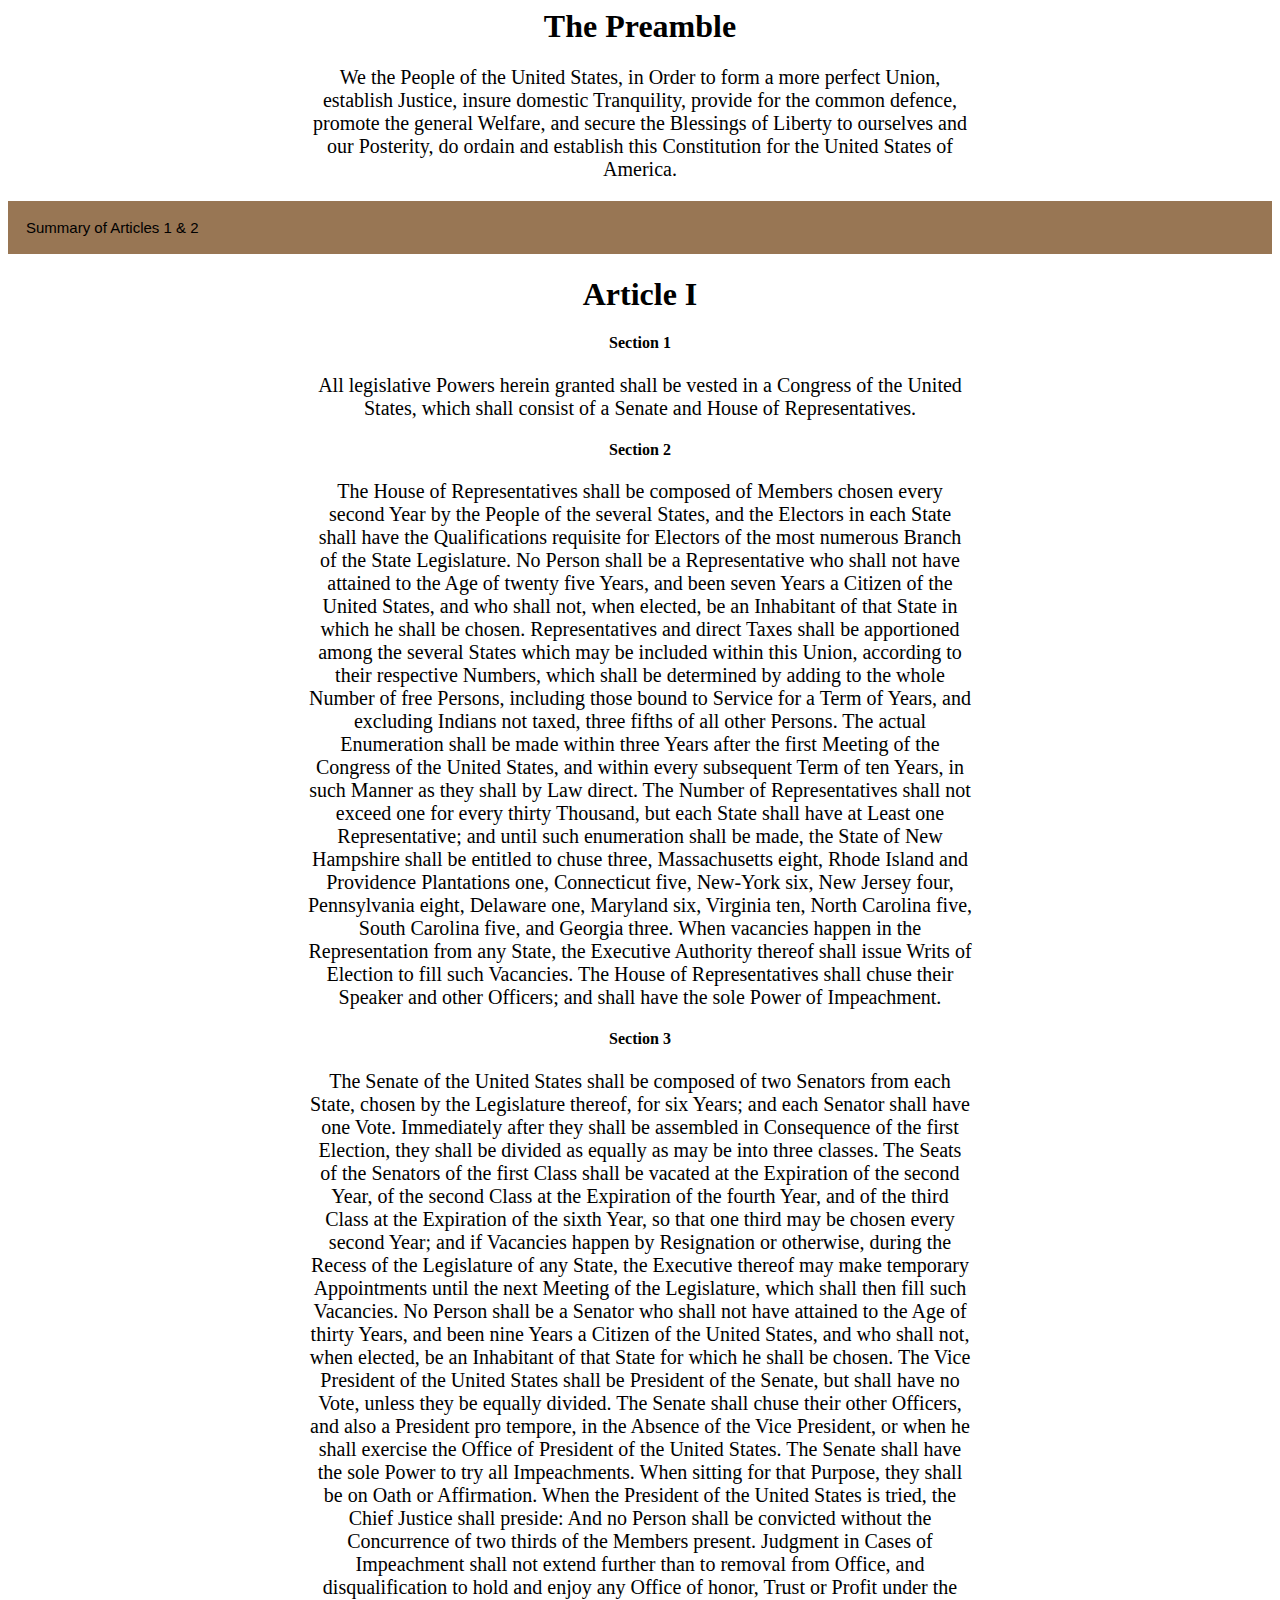
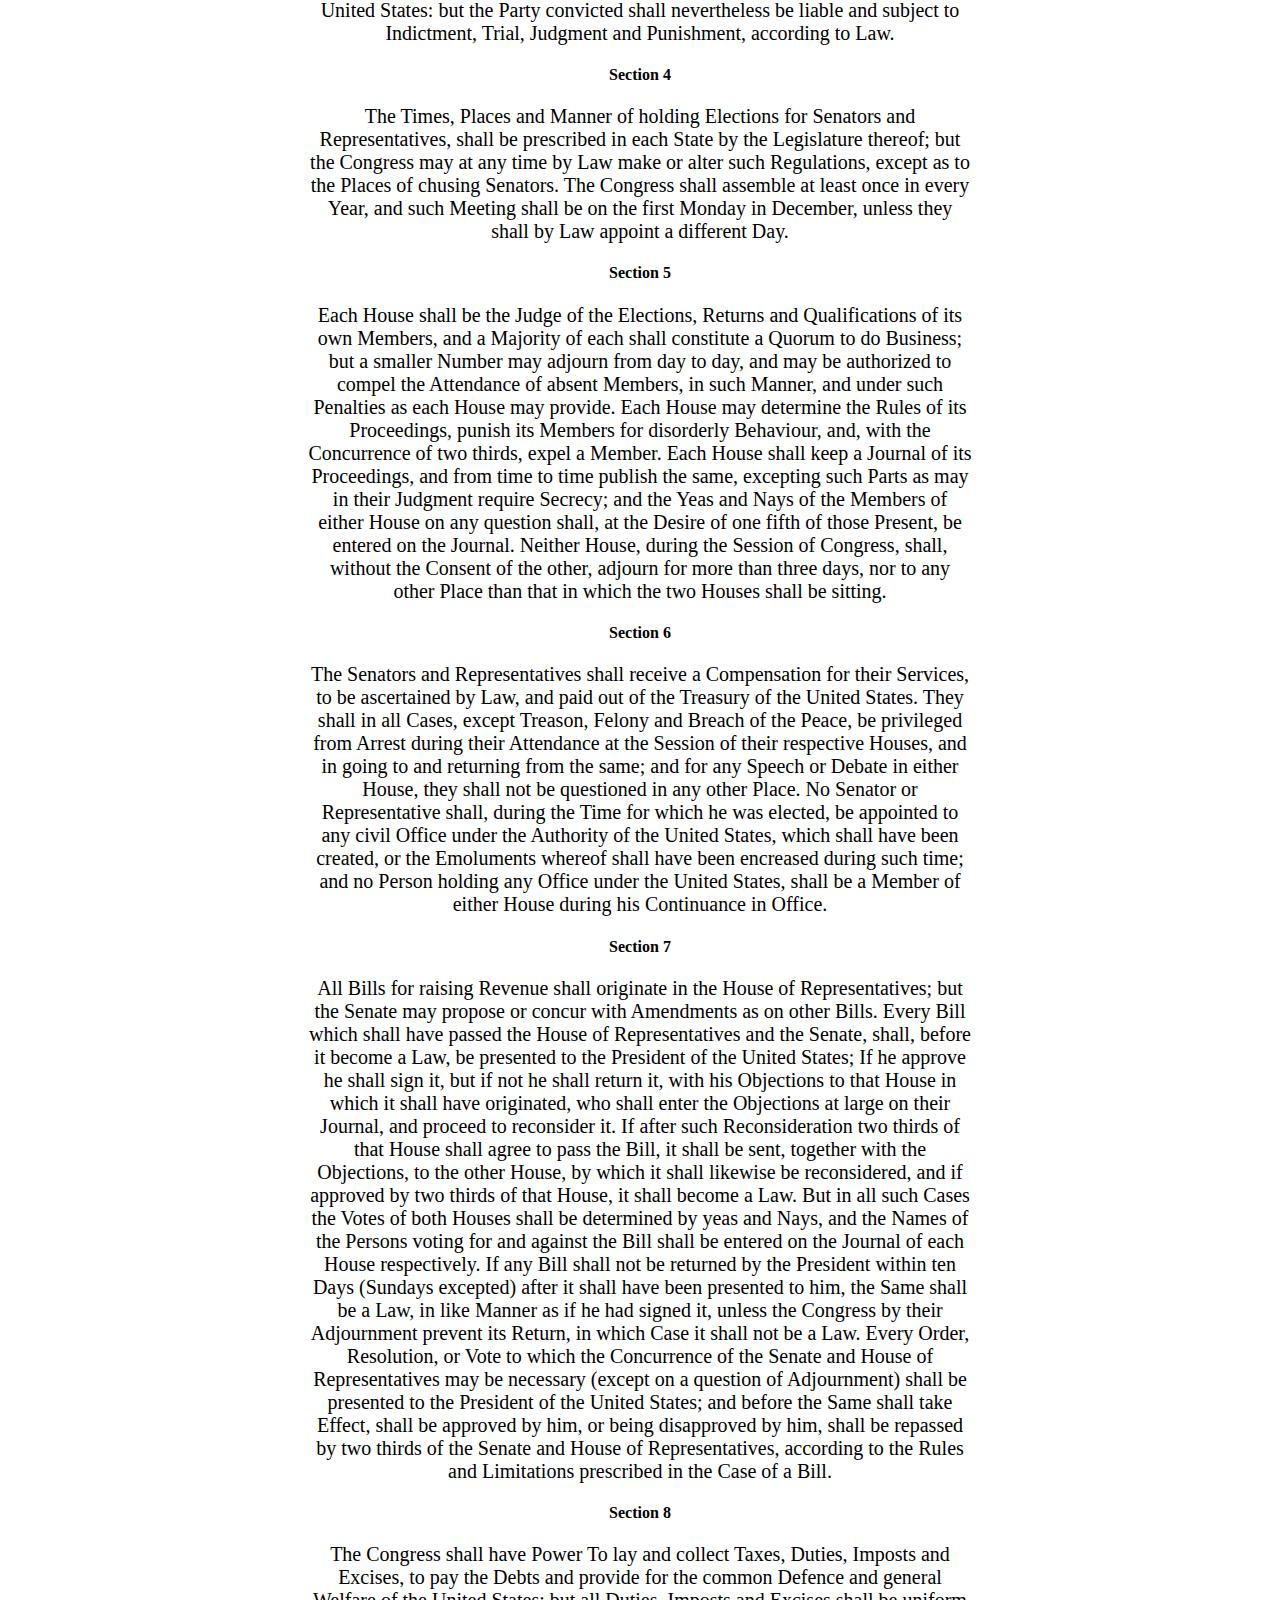
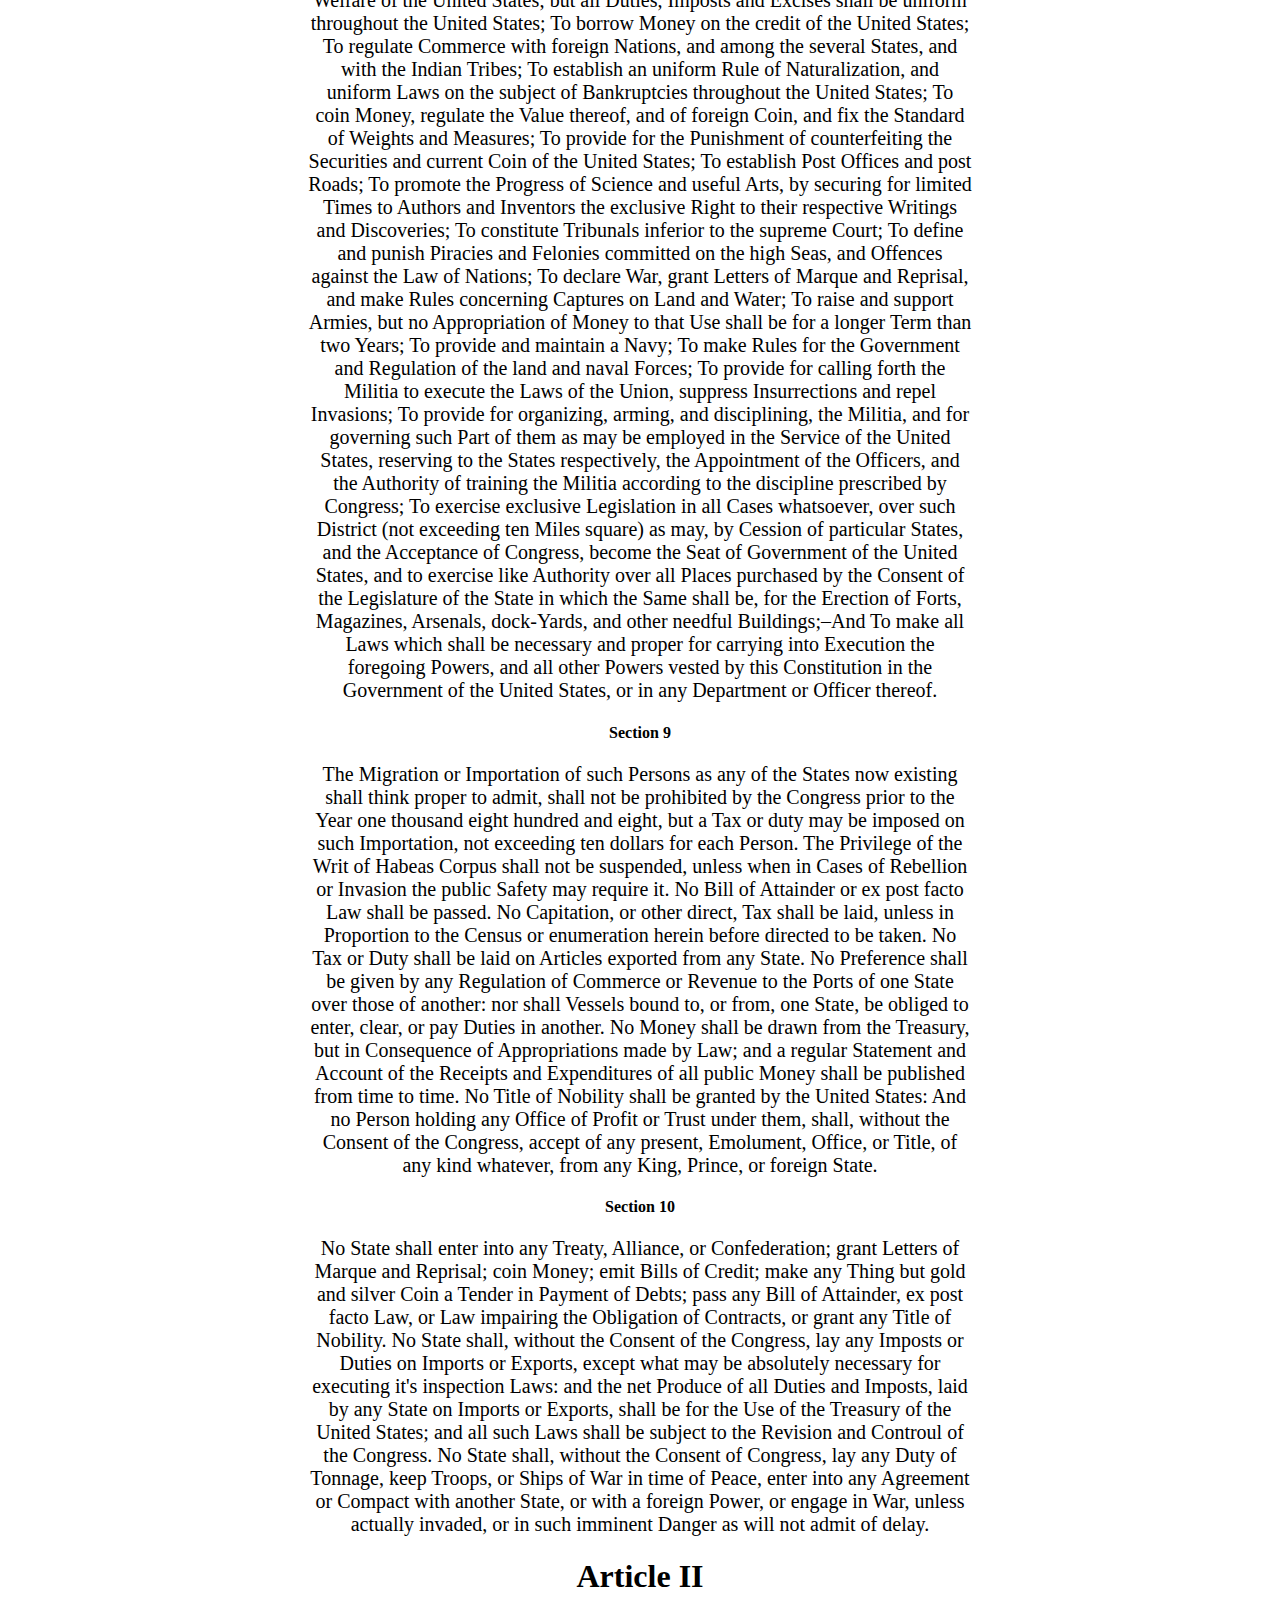
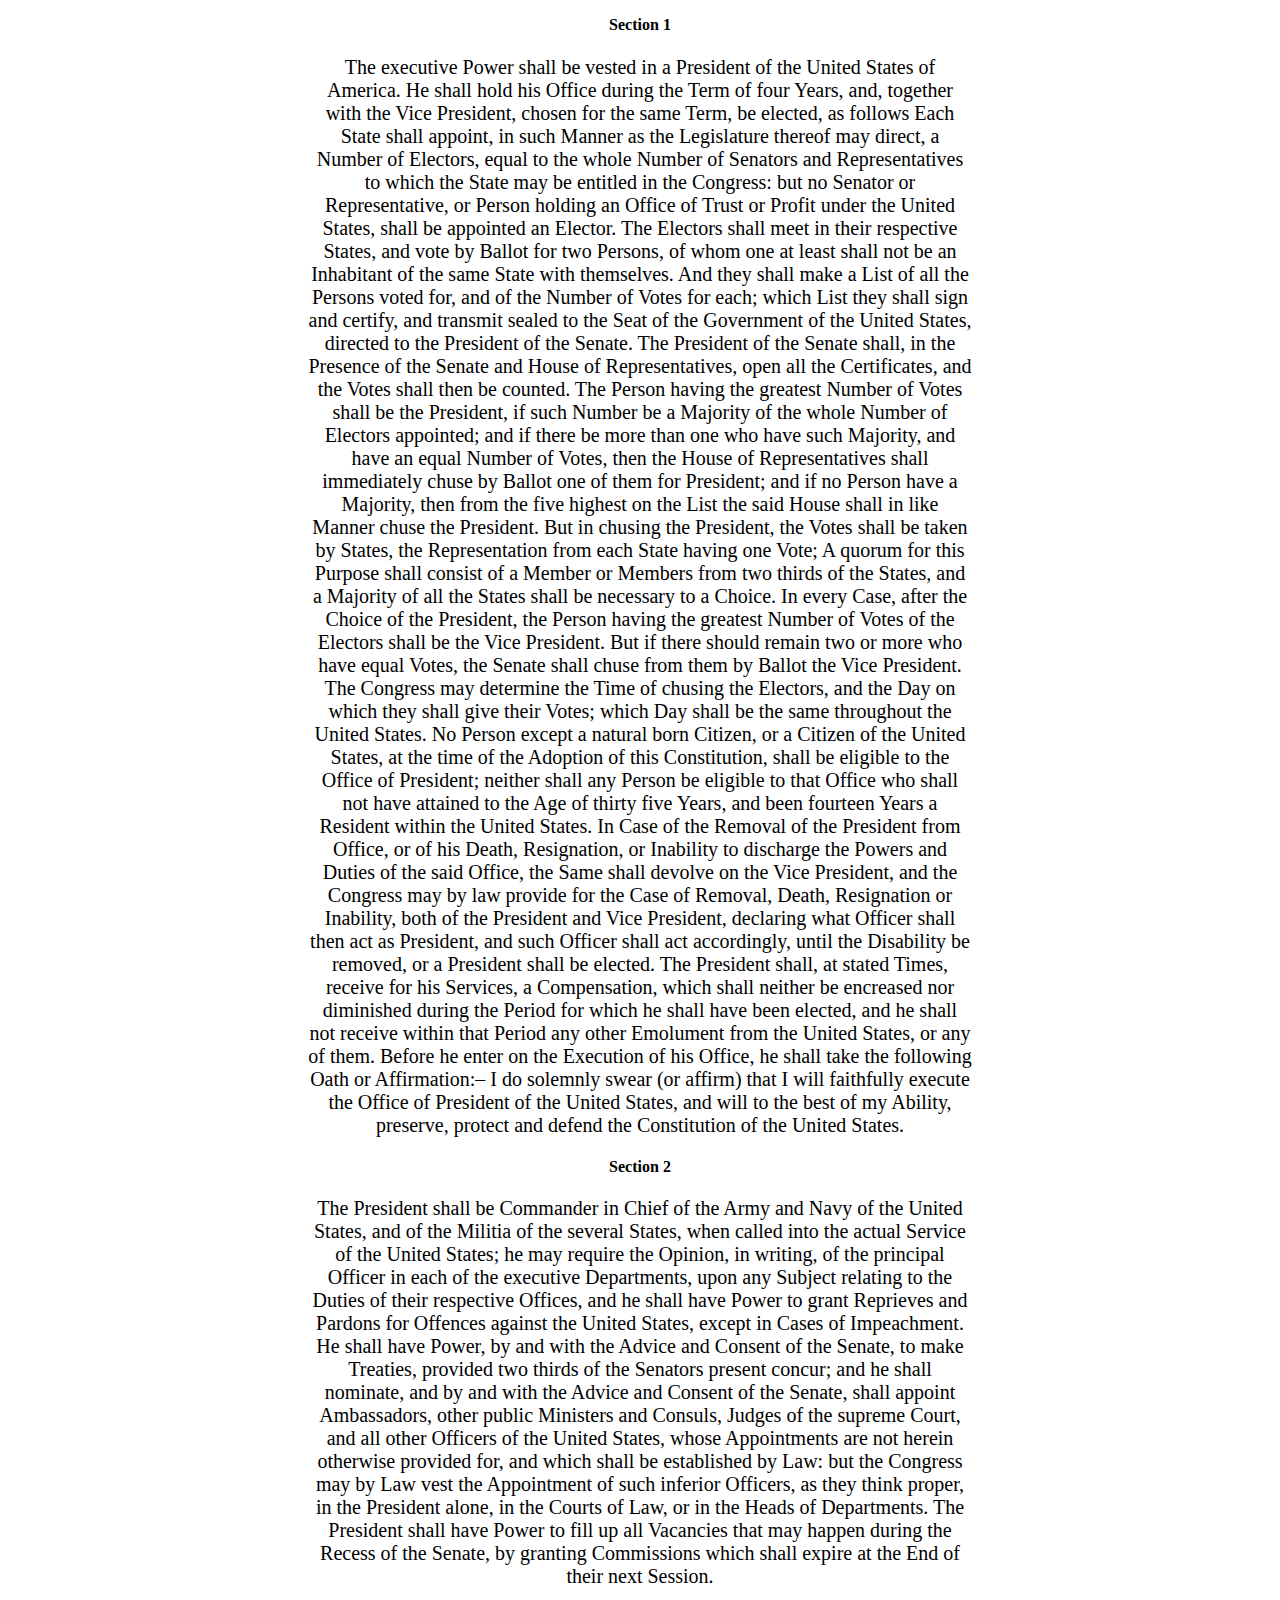
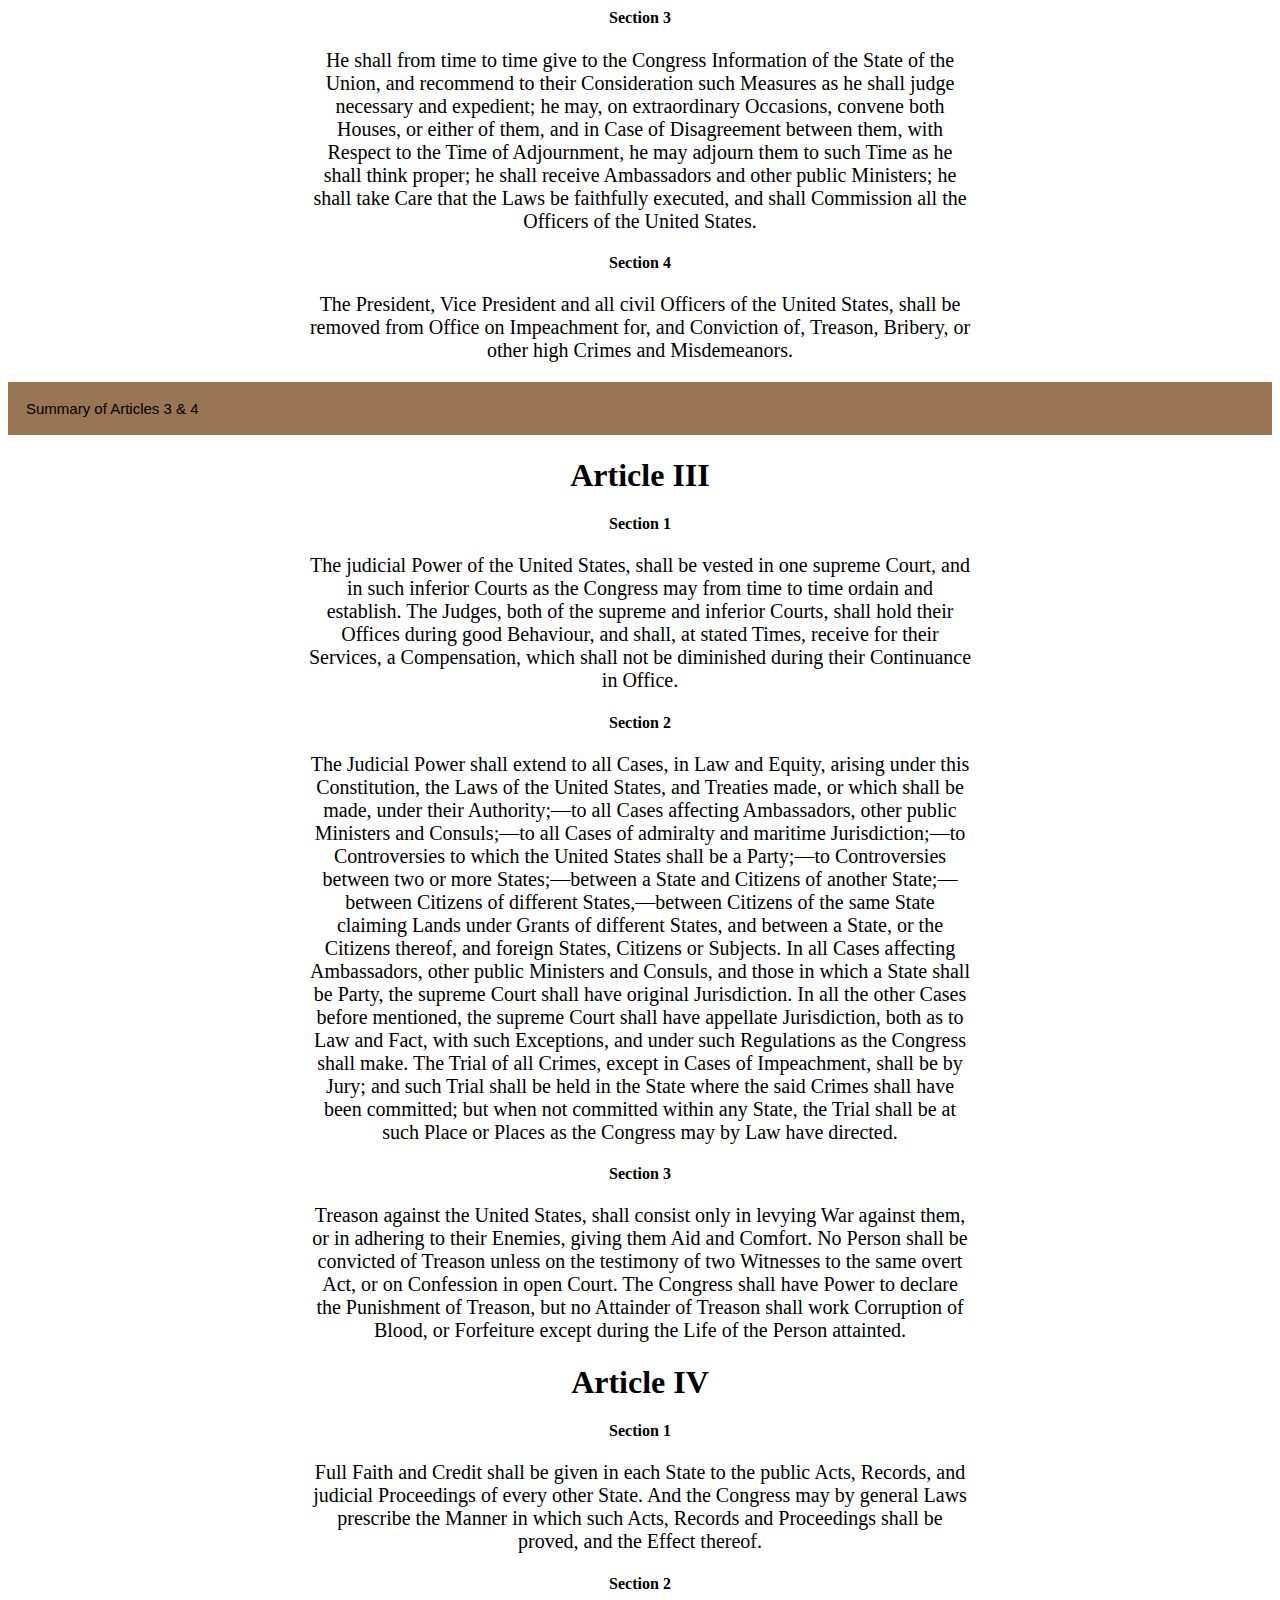
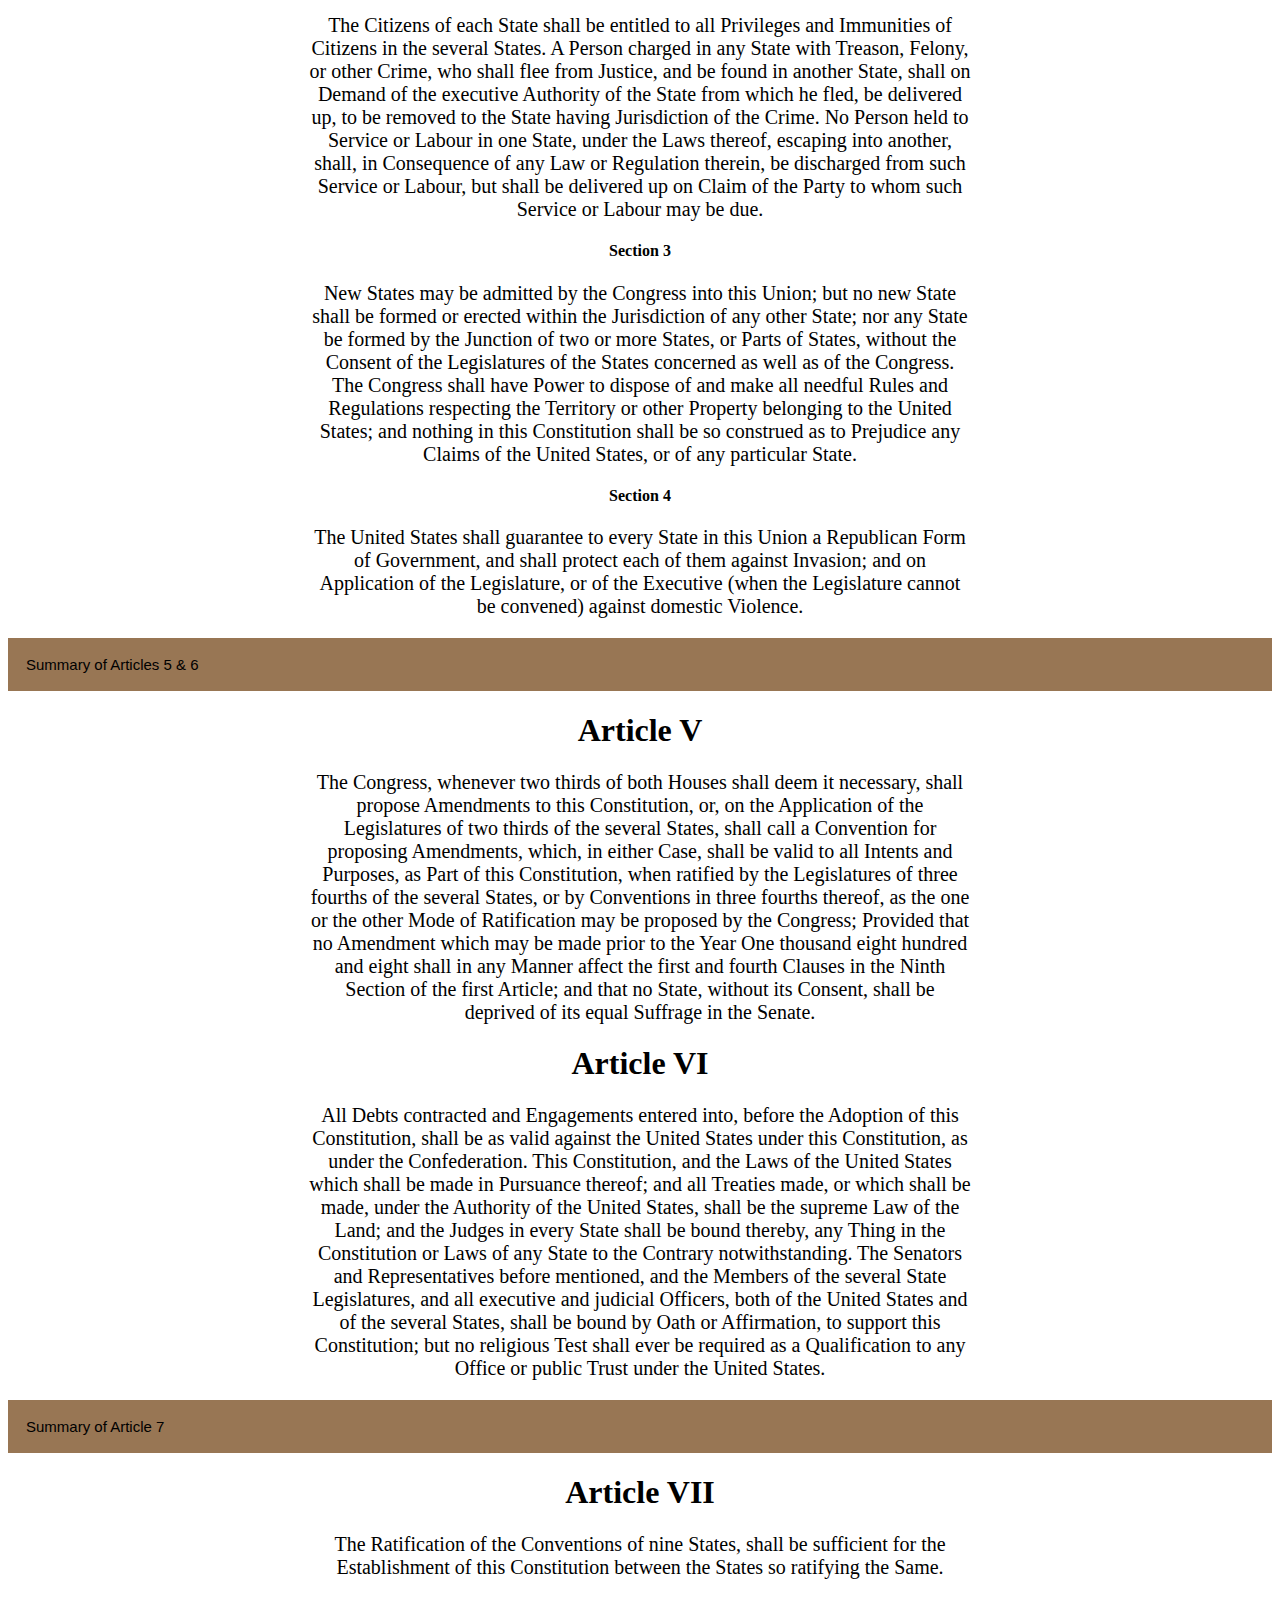
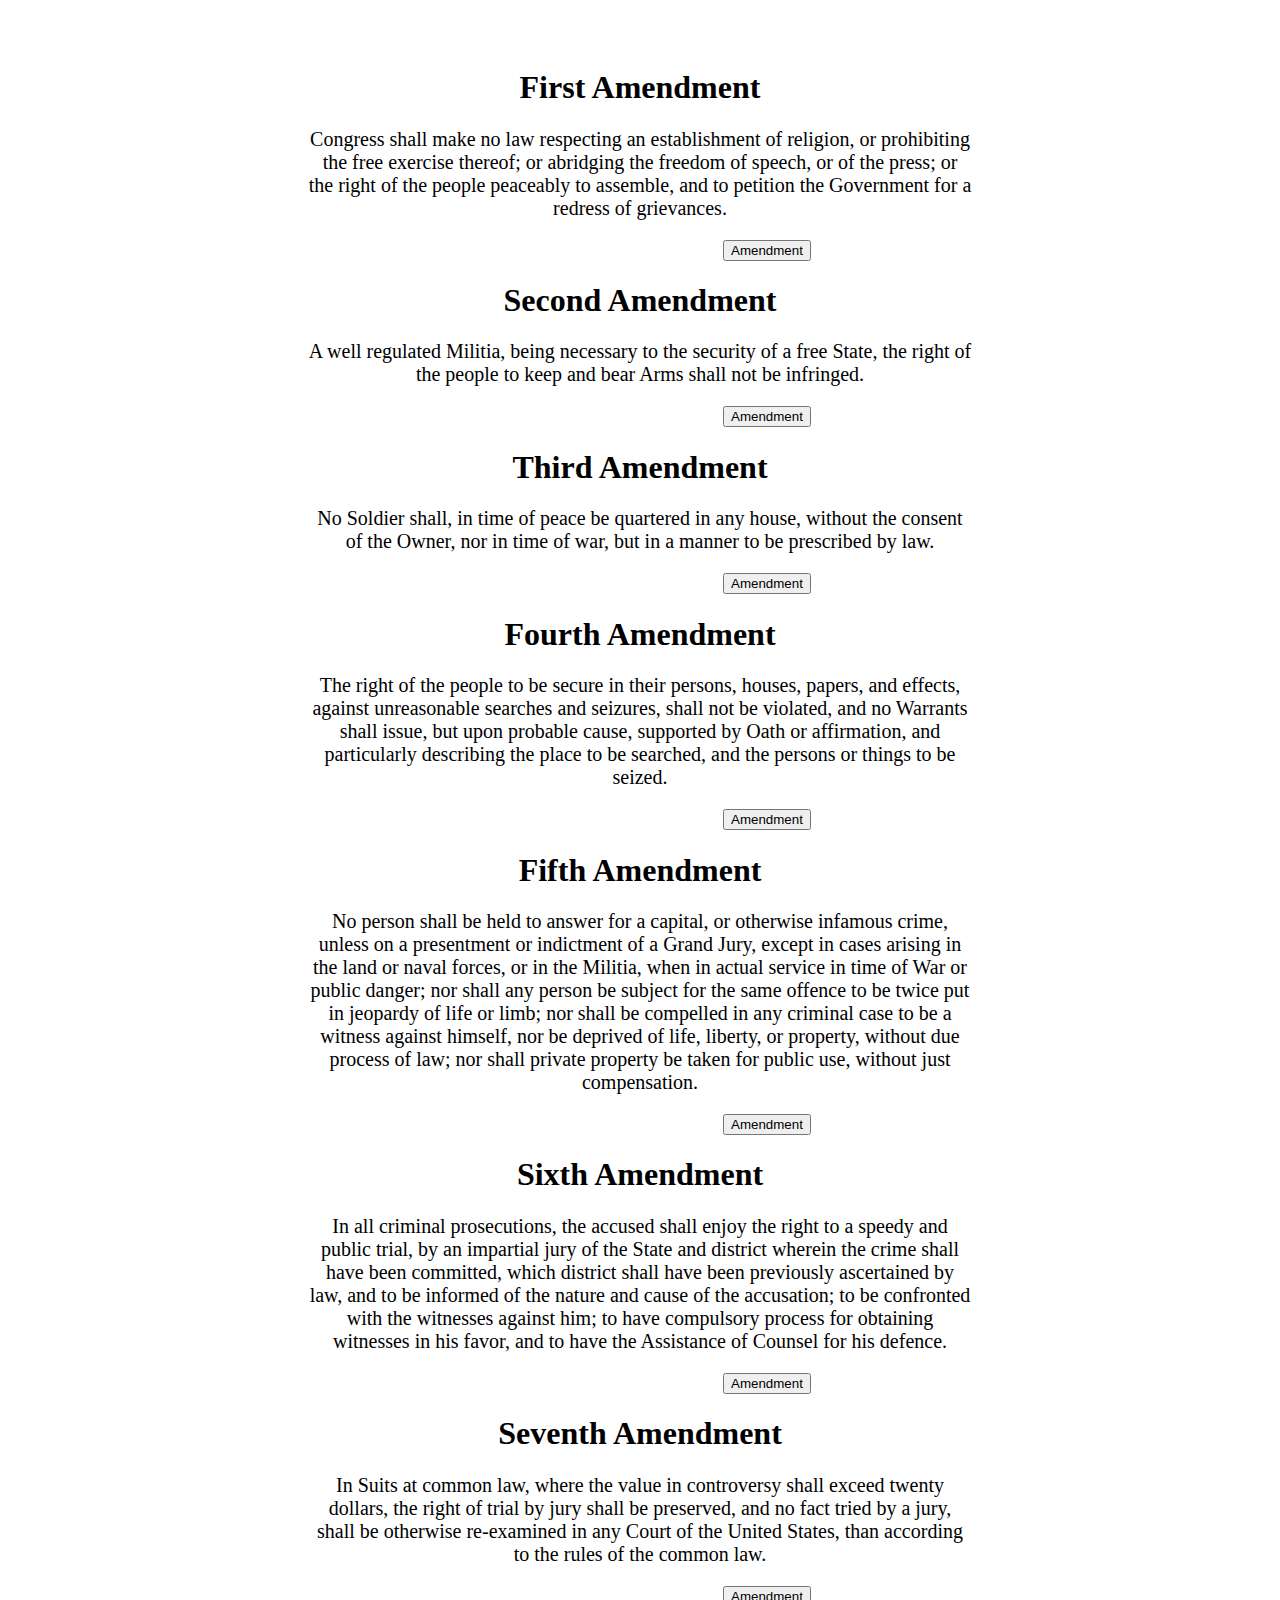
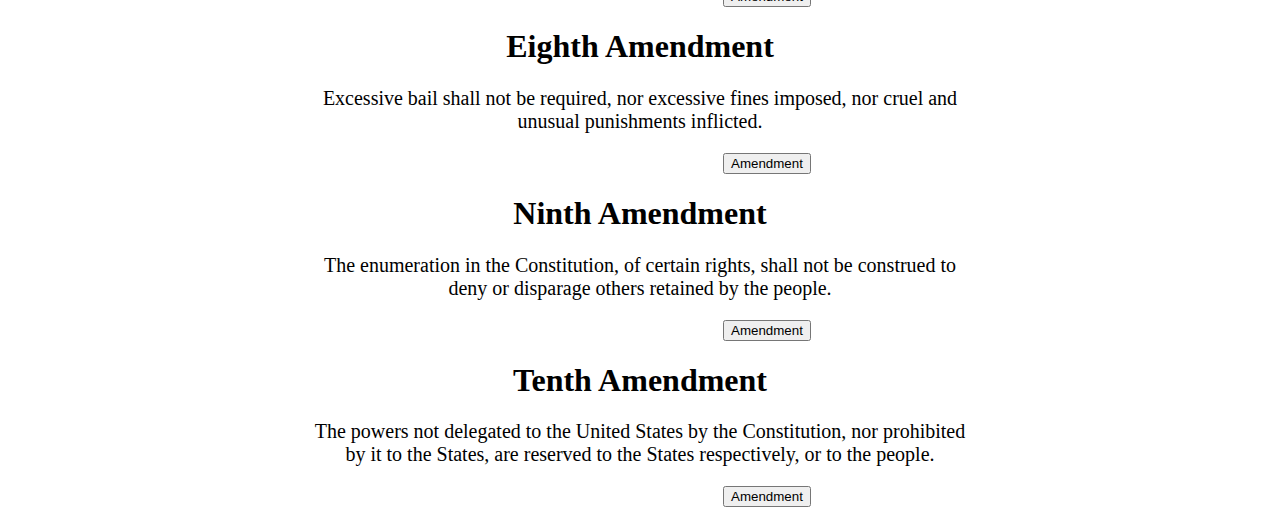
<file: index.html>
<html lang="en">

<head>
    <meta charset="UTF-8">
    <meta http-equiv="X-UA-Compatible" content="IE=edge">
    <meta name="viewport" content="width=device-width, initial-scale=1.0">
    <script type="text/javascript" src="resources/main.js"></script>
    <link rel="stylesheet" href="resources/style.css">
    <style>
        .collapsible {
            background-color: #987654;
            color: black;
            cursor: pointer;
            padding: 18px;
            width: 100%;
            border: none;
            text-align: left;
            outline: none;
            font-size: 15px;
        }

        .active,
        .collapsible:hover {
            background-color: #555;
        }

        .content {
            padding: 0 18px;
            display: none;
            overflow: hidden;
            background-color: #f1f1f1;
        }
    </style>
    <title>The US Constitution</title>
</head>

<body>
    <h1>The Preamble</h1>

    <p>We the People of the United States, in Order to form a more perfect Union, establish Justice, insure domestic
        Tranquility, provide for the common defence, promote the general Welfare, and secure the Blessings of Liberty to
        ourselves and our Posterity, do ordain and establish this Constitution for the United States of America.</p>

    <button type="button" class="collapsible">Summary of Articles 1 & 2</button>
    <div class="content">
        <p>The articles of confederation is a way to display solidarity among soverign states. This loose union, a
            confederacy, will allow states to maintain their own rights, privledges and powers while on the condition
            that they remain part of the confederacy. The Articles of Confederation places a significant amount of power
            in the hands of a central government while maintaining soverign state powers. Hwoever, the Articles of
            Confederation remain open to interpretation today-- some say that the Articles of Confederation was a loose
            union between 13 soverign states in the allegiance of self-defense from Britain. That union, according to
            some, only exists for the sole purpose of an outside attack-- not for the entire globalization of a single
            country. The debate between state and federal power remains a disucssion today that stems from these very
            Articles of Confederation.</p>
    </div>

    <h1>Article I</h1>
    <h4>Section 1</h4>

    <p>All legislative Powers herein granted shall be vested in a Congress of the United States, which shall consist of
        a Senate and House of Representatives.</p>

    <h4>Section 2</h4>

    <p>The House of Representatives shall be composed of Members chosen every second Year by the People of the several
        States, and the Electors in each State shall have the Qualifications requisite for Electors of the most numerous
        Branch of the State Legislature.

        No Person shall be a Representative who shall not have attained to the Age of twenty five Years, and been seven
        Years a Citizen of the United States, and who shall not, when elected, be an Inhabitant of that State in which
        he shall be chosen.

        Representatives and direct Taxes shall be apportioned among the several States which may be included within this
        Union, according to their respective Numbers, which shall be determined by adding to the whole Number of free
        Persons, including those bound to Service for a Term of Years, and excluding Indians not taxed, three fifths of
        all other Persons. The actual Enumeration shall be made within three Years after the first Meeting of the
        Congress of the United States, and within every subsequent Term of ten Years, in such Manner as they shall by
        Law direct. The Number of Representatives shall not exceed one for every thirty Thousand, but each State shall
        have at Least one Representative; and until such enumeration shall be made, the State of New Hampshire shall be
        entitled to chuse three, Massachusetts eight, Rhode Island and Providence Plantations one, Connecticut five,
        New-York six, New Jersey four, Pennsylvania eight, Delaware one, Maryland six, Virginia ten, North Carolina
        five, South Carolina five, and Georgia three.

        When vacancies happen in the Representation from any State, the Executive Authority thereof shall issue Writs of
        Election to fill such Vacancies.

        The House of Representatives shall chuse their Speaker and other Officers; and shall have the sole Power of
        Impeachment.</p>

    <h4>Section 3</h4>

    <p>The Senate of the United States shall be composed of two Senators from each State, chosen by the Legislature
        thereof, for six Years; and each Senator shall have one Vote.

        Immediately after they shall be assembled in Consequence of the first Election, they shall be divided as equally
        as may be into three classes. The Seats of the Senators of the first Class shall be vacated at the Expiration of
        the second Year, of the second Class at the Expiration of the fourth Year, and of the third Class at the
        Expiration of the sixth Year, so that one third may be chosen every second Year; and if Vacancies happen by
        Resignation or otherwise, during the Recess of the Legislature of any State, the Executive thereof may make
        temporary Appointments until the next Meeting of the Legislature, which shall then fill such Vacancies.

        No Person shall be a Senator who shall not have attained to the Age of thirty Years, and been nine Years a
        Citizen of the United States, and who shall not, when elected, be an Inhabitant of that State for which he shall
        be chosen.

        The Vice President of the United States shall be President of the Senate, but shall have no Vote, unless they be
        equally divided.

        The Senate shall chuse their other Officers, and also a President pro tempore, in the Absence of the Vice
        President, or when he shall exercise the Office of President of the United States.

        The Senate shall have the sole Power to try all Impeachments. When sitting for that Purpose, they shall be on
        Oath or Affirmation. When the President of the United States is tried, the Chief Justice shall preside: And no
        Person shall be convicted without the Concurrence of two thirds of the Members present.

        Judgment in Cases of Impeachment shall not extend further than to removal from Office, and disqualification to
        hold and enjoy any Office of honor, Trust or Profit under the United States: but the Party convicted shall
        nevertheless be liable and subject to Indictment, Trial, Judgment and Punishment, according to Law.</p>

    <h4>Section 4</h4>

    <p>The Times, Places and Manner of holding Elections for Senators and Representatives, shall be prescribed in each
        State by the Legislature thereof; but the Congress may at any time by Law make or alter such Regulations, except
        as to the Places of chusing Senators.

        The Congress shall assemble at least once in every Year, and such Meeting shall be on the first Monday in
        December, unless they shall by Law appoint a different Day.</p>

    <h4>Section 5</h4>

    <p>Each House shall be the Judge of the Elections, Returns and Qualifications of its own Members, and a Majority of
        each shall constitute a Quorum to do Business; but a smaller Number may adjourn from day to day, and may be
        authorized to compel the Attendance of absent Members, in such Manner, and under such Penalties as each House
        may provide.

        Each House may determine the Rules of its Proceedings, punish its Members for disorderly Behaviour, and, with
        the Concurrence of two thirds, expel a Member.

        Each House shall keep a Journal of its Proceedings, and from time to time publish the same, excepting such Parts
        as may in their Judgment require Secrecy; and the Yeas and Nays of the Members of either House on any question
        shall, at the Desire of one fifth of those Present, be entered on the Journal.

        Neither House, during the Session of Congress, shall, without the Consent of the other, adjourn for more than
        three days, nor to any other Place than that in which the two Houses shall be sitting.</p>

    <h4>Section 6</h4>
    <p>The Senators and Representatives shall receive a Compensation for their Services, to be ascertained by Law, and
        paid out of the Treasury of the United States. They shall in all Cases, except Treason, Felony and Breach of the
        Peace, be privileged from Arrest during their Attendance at the Session of their respective Houses, and in going
        to and returning from the same; and for any Speech or Debate in either House, they shall not be questioned in
        any other Place.

        No Senator or Representative shall, during the Time for which he was elected, be appointed to any civil Office
        under the Authority of the United States, which shall have been created, or the Emoluments whereof shall have
        been encreased during such time; and no Person holding any Office under the United States, shall be a Member of
        either House during his Continuance in Office.</p>

    <h4>Section 7</h4>
    <p>All Bills for raising Revenue shall originate in the House of Representatives; but the Senate may propose or
        concur with Amendments as on other Bills.

        Every Bill which shall have passed the House of Representatives and the Senate, shall, before it become a Law,
        be presented to the President of the United States; If he approve he shall sign it, but if not he shall return
        it, with his Objections to that House in which it shall have originated, who shall enter the Objections at large
        on their Journal, and proceed to reconsider it. If after such Reconsideration two thirds of that House shall
        agree to pass the Bill, it shall be sent, together with the Objections, to the other House, by which it shall
        likewise be reconsidered, and if approved by two thirds of that House, it shall become a Law. But in all such
        Cases the Votes of both Houses shall be determined by yeas and Nays, and the Names of the Persons voting for and
        against the Bill shall be entered on the Journal of each House respectively. If any Bill shall not be returned
        by the President within ten Days (Sundays excepted) after it shall have been presented to him, the Same shall be
        a Law, in like Manner as if he had signed it, unless the Congress by their Adjournment prevent its Return, in
        which Case it shall not be a Law.

        Every Order, Resolution, or Vote to which the Concurrence of the Senate and House of Representatives may be
        necessary (except on a question of Adjournment) shall be presented to the President of the United States; and
        before the Same shall take Effect, shall be approved by him, or being disapproved by him, shall be repassed by
        two thirds of the Senate and House of Representatives, according to the Rules and Limitations prescribed in the
        Case of a Bill.</p>

    <h4>Section 8</h4>
    <p>The Congress shall have Power To lay and collect Taxes, Duties, Imposts and Excises, to pay the Debts and provide
        for the common Defence and general Welfare of the United States; but all Duties, Imposts and Excises shall be
        uniform throughout the United States;

        To borrow Money on the credit of the United States;

        To regulate Commerce with foreign Nations, and among the several States, and with the Indian Tribes;

        To establish an uniform Rule of Naturalization, and uniform Laws on the subject of Bankruptcies throughout the
        United States;

        To coin Money, regulate the Value thereof, and of foreign Coin, and fix the Standard of Weights and Measures;

        To provide for the Punishment of counterfeiting the Securities and current Coin of the United States;

        To establish Post Offices and post Roads;

        To promote the Progress of Science and useful Arts, by securing for limited Times to Authors and Inventors the
        exclusive Right to their respective Writings and Discoveries;

        To constitute Tribunals inferior to the supreme Court;

        To define and punish Piracies and Felonies committed on the high Seas, and Offences against the Law of Nations;

        To declare War, grant Letters of Marque and Reprisal, and make Rules concerning Captures on Land and Water;

        To raise and support Armies, but no Appropriation of Money to that Use shall be for a longer Term than two
        Years;

        To provide and maintain a Navy;

        To make Rules for the Government and Regulation of the land and naval Forces;

        To provide for calling forth the Militia to execute the Laws of the Union, suppress Insurrections and repel
        Invasions;

        To provide for organizing, arming, and disciplining, the Militia, and for governing such Part of them as may be
        employed in the Service of the United States, reserving to the States respectively, the Appointment of the
        Officers, and the Authority of training the Militia according to the discipline prescribed by Congress;

        To exercise exclusive Legislation in all Cases whatsoever, over such District (not exceeding ten Miles square)
        as may, by Cession of particular States, and the Acceptance of Congress, become the Seat of Government of the
        United States, and to exercise like Authority over all Places purchased by the Consent of the Legislature of the
        State in which the Same shall be, for the Erection of Forts, Magazines, Arsenals, dock-Yards, and other needful
        Buildings;–And

        To make all Laws which shall be necessary and proper for carrying into Execution the foregoing Powers, and all
        other Powers vested by this Constitution in the Government of the United States, or in any Department or Officer
        thereof.</p>


    <h4>Section 9</h4>
    <p>The Migration or Importation of such Persons as any of the States now existing shall think proper to admit, shall
        not be prohibited by the Congress prior to the Year one thousand eight hundred and eight, but a Tax or duty may
        be imposed on such Importation, not exceeding ten dollars for each Person.

        The Privilege of the Writ of Habeas Corpus shall not be suspended, unless when in Cases of Rebellion or Invasion
        the public Safety may require it.

        No Bill of Attainder or ex post facto Law shall be passed.

        No Capitation, or other direct, Tax shall be laid, unless in Proportion to the Census or enumeration herein
        before directed to be taken.

        No Tax or Duty shall be laid on Articles exported from any State.

        No Preference shall be given by any Regulation of Commerce or Revenue to the Ports of one State over those of
        another: nor shall Vessels bound to, or from, one State, be obliged to enter, clear, or pay Duties in another.

        No Money shall be drawn from the Treasury, but in Consequence of Appropriations made by Law; and a regular
        Statement and Account of the Receipts and Expenditures of all public Money shall be published from time to time.

        No Title of Nobility shall be granted by the United States: And no Person holding any Office of Profit or Trust
        under them, shall, without the Consent of the Congress, accept of any present, Emolument, Office, or Title, of
        any kind whatever, from any King, Prince, or foreign State.</p>

    <h4>Section 10</h4>
    <p>No State shall enter into any Treaty, Alliance, or Confederation; grant Letters of Marque and Reprisal; coin
        Money; emit Bills of Credit; make any Thing but gold and silver Coin a Tender in Payment of Debts; pass any Bill
        of Attainder, ex post facto Law, or Law impairing the Obligation of Contracts, or grant any Title of Nobility.

        No State shall, without the Consent of the Congress, lay any Imposts or Duties on Imports or Exports, except
        what may be absolutely necessary for executing it's inspection Laws: and the net Produce of all Duties and
        Imposts, laid by any State on Imports or Exports, shall be for the Use of the Treasury of the United States; and
        all such Laws shall be subject to the Revision and Controul of the Congress.

        No State shall, without the Consent of Congress, lay any Duty of Tonnage, keep Troops, or Ships of War in time
        of Peace, enter into any Agreement or Compact with another State, or with a foreign Power, or engage in War,
        unless actually invaded, or in such imminent Danger as will not admit of delay.</p>

    <h1>Article II</h1>
    <h4>Section 1</h4>
    <p>The executive Power shall be vested in a President of the United States of America. He shall hold his Office
        during the Term of four Years, and, together with the Vice President, chosen for the same Term, be elected, as
        follows

        Each State shall appoint, in such Manner as the Legislature thereof may direct, a Number of Electors, equal to
        the whole Number of Senators and Representatives to which the State may be entitled in the Congress: but no
        Senator or Representative, or Person holding an Office of Trust or Profit under the United States, shall be
        appointed an Elector.

        The Electors shall meet in their respective States, and vote by Ballot for two Persons, of whom one at least
        shall not be an Inhabitant of the same State with themselves. And they shall make a List of all the Persons
        voted for, and of the Number of Votes for each; which List they shall sign and certify, and transmit sealed to
        the Seat of the Government of the United States, directed to the President of the Senate. The President of the
        Senate shall, in the Presence of the Senate and House of Representatives, open all the Certificates, and the
        Votes shall then be counted. The Person having the greatest Number of Votes shall be the President, if such
        Number be a Majority of the whole Number of Electors appointed; and if there be more than one who have such
        Majority, and have an equal Number of Votes, then the House of Representatives shall immediately chuse by Ballot
        one of them for President; and if no Person have a Majority, then from the five highest on the List the said
        House shall in like Manner chuse the President. But in chusing the President, the Votes shall be taken by
        States, the Representation from each State having one Vote; A quorum for this Purpose shall consist of a Member
        or Members from two thirds of the States, and a Majority of all the States shall be necessary to a Choice. In
        every Case, after the Choice of the President, the Person having the greatest Number of Votes of the Electors
        shall be the Vice President. But if there should remain two or more who have equal Votes, the Senate shall chuse
        from them by Ballot the Vice President.

        The Congress may determine the Time of chusing the Electors, and the Day on which they shall give their Votes;
        which Day shall be the same throughout the United States.

        No Person except a natural born Citizen, or a Citizen of the United States, at the time of the Adoption of this
        Constitution, shall be eligible to the Office of President; neither shall any Person be eligible to that Office
        who shall not have attained to the Age of thirty five Years, and been fourteen Years a Resident within the
        United States.

        In Case of the Removal of the President from Office, or of his Death, Resignation, or Inability to discharge the
        Powers and Duties of the said Office, the Same shall devolve on the Vice President, and the Congress may by law
        provide for the Case of Removal, Death, Resignation or Inability, both of the President and Vice President,
        declaring what Officer shall then act as President, and such Officer shall act accordingly, until the Disability
        be removed, or a President shall be elected.

        The President shall, at stated Times, receive for his Services, a Compensation, which shall neither be encreased
        nor diminished during the Period for which he shall have been elected, and he shall not receive within that
        Period any other Emolument from the United States, or any of them.

        Before he enter on the Execution of his Office, he shall take the following Oath or Affirmation:– I do solemnly
        swear (or affirm) that I will faithfully execute the Office of President of the United States, and will to the
        best of my Ability, preserve, protect and defend the Constitution of the United States.</p>

    <h4>Section 2</h4>
    <p>The President shall be Commander in Chief of the Army and Navy of the United States, and of the Militia of the
        several States, when called into the actual Service of the United States; he may require the Opinion, in
        writing, of the principal Officer in each of the executive Departments, upon any Subject relating to the Duties
        of their respective Offices, and he shall have Power to grant Reprieves and Pardons for Offences against the
        United States, except in Cases of Impeachment.

        He shall have Power, by and with the Advice and Consent of the Senate, to make Treaties, provided two thirds of
        the Senators present concur; and he shall nominate, and by and with the Advice and Consent of the Senate, shall
        appoint Ambassadors, other public Ministers and Consuls, Judges of the supreme Court, and all other Officers of
        the United States, whose Appointments are not herein otherwise provided for, and which shall be established by
        Law: but the Congress may by Law vest the Appointment of such inferior Officers, as they think proper, in the
        President alone, in the Courts of Law, or in the Heads of Departments.

        The President shall have Power to fill up all Vacancies that may happen during the Recess of the Senate, by
        granting Commissions which shall expire at the End of their next Session.</p>

    <h4>Section 3</h4>
    <p>He shall from time to time give to the Congress Information of the State of the Union, and recommend to their
        Consideration such Measures as he shall judge necessary and expedient; he may, on extraordinary Occasions,
        convene both Houses, or either of them, and in Case of Disagreement between them, with Respect to the Time of
        Adjournment, he may adjourn them to such Time as he shall think proper; he shall receive Ambassadors and other
        public Ministers; he shall take Care that the Laws be faithfully executed, and shall Commission all the Officers
        of the United States.</p>

    <h4>Section 4</h4>
    <p>The President, Vice President and all civil Officers of the United States, shall be removed from Office on
        Impeachment for, and Conviction of, Treason, Bribery, or other high Crimes and Misdemeanors.</p>


    <button type="button" class="collapsible">Summary of Articles 3 & 4</button>
    <div class="content">
        <p>States must seek to help each other. By coercing all members of the union to help one another when they need
            it, the union ensures its success through divisive times. These articles emphasize that a citizen of one
            state is a citizen of another state. They also point to the roots of the American free market. By ensuring
            trade and seamless interpersonal relations with other soverign states, the efficient market begins to
            develop into the US economy.</p>
    </div>



    <h1>Article III</h1>
    <h4>Section 1</h4>
    <p>The judicial Power of the United States, shall be vested in one supreme Court, and in such inferior Courts as the
        Congress may from time to time ordain and establish. The Judges, both of the supreme and inferior Courts, shall
        hold their Offices during good Behaviour, and shall, at stated Times, receive for their Services, a
        Compensation, which shall not be diminished during their Continuance in Office.</p>

    <h4>Section 2</h4>
    <p>The Judicial Power shall extend to all Cases, in Law and Equity, arising under this Constitution, the Laws of the
        United States, and Treaties made, or which shall be made, under their Authority;—to all Cases affecting
        Ambassadors, other public Ministers and Consuls;—to all Cases of admiralty and maritime Jurisdiction;—to
        Controversies to which the United States shall be a Party;—to Controversies between two or more States;—between
        a State and Citizens of another State;—between Citizens of different States,—between Citizens of the same State
        claiming Lands under Grants of different States, and between a State, or the Citizens thereof, and foreign
        States, Citizens or Subjects.

        In all Cases affecting Ambassadors, other public Ministers and Consuls, and those in which a State shall be
        Party, the supreme Court shall have original Jurisdiction. In all the other Cases before mentioned, the supreme
        Court shall have appellate Jurisdiction, both as to Law and Fact, with such Exceptions, and under such
        Regulations as the Congress shall make.

        The Trial of all Crimes, except in Cases of Impeachment, shall be by Jury; and such Trial shall be held in the
        State where the said Crimes shall have been committed; but when not committed within any State, the Trial shall
        be at such Place or Places as the Congress may by Law have directed.</p>

    <h4>Section 3</h4>
    <p>Treason against the United States, shall consist only in levying War against them, or in adhering to their
        Enemies, giving them Aid and Comfort. No Person shall be convicted of Treason unless on the testimony of two
        Witnesses to the same overt Act, or on Confession in open Court.

        The Congress shall have Power to declare the Punishment of Treason, but no Attainder of Treason shall work
        Corruption of Blood, or Forfeiture except during the Life of the Person attainted.</p>

    <h1>Article IV</h1>
    <h4>Section 1</h4>
    <p>Full Faith and Credit shall be given in each State to the public Acts, Records, and judicial Proceedings of every
        other State. And the Congress may by general Laws prescribe the Manner in which such Acts, Records and
        Proceedings shall be proved, and the Effect thereof.</p>

    <h4>Section 2</h4>
    <p>The Citizens of each State shall be entitled to all Privileges and Immunities of Citizens in the several States.

        A Person charged in any State with Treason, Felony, or other Crime, who shall flee from Justice, and be found in
        another State, shall on Demand of the executive Authority of the State from which he fled, be delivered up, to
        be removed to the State having Jurisdiction of the Crime.

        No Person held to Service or Labour in one State, under the Laws thereof, escaping into another, shall, in
        Consequence of any Law or Regulation therein, be discharged from such Service or Labour, but shall be delivered
        up on Claim of the Party to whom such Service or Labour may be due.</p>

    <h4>Section 3</h4>
    <p>New States may be admitted by the Congress into this Union; but no new State shall be formed or erected within
        the Jurisdiction of any other State; nor any State be formed by the Junction of two or more States, or Parts of
        States, without the Consent of the Legislatures of the States concerned as well as of the Congress.

        The Congress shall have Power to dispose of and make all needful Rules and Regulations respecting the Territory
        or other Property belonging to the United States; and nothing in this Constitution shall be so construed as to
        Prejudice any Claims of the United States, or of any particular State.</p>

    <h4>Section 4</h4>
    <p>The United States shall guarantee to every State in this Union a Republican Form of Government, and shall protect
        each of them against Invasion; and on Application of the Legislature, or of the Executive (when the Legislature
        cannot be convened) against domestic Violence.</p>


    <button type="button" class="collapsible">Summary of Articles 5 & 6</button>
    <div class="content">
        <p>Each state has one vote in Congress irrespective of the number of delegates sent. These articles ensure
            perfect voting power should the collective union need to decide on something that requires the attention of
            all. These articles define the ubiquitous American "Freedom of Speech" that many are familiar with. Article
            6 talks about the denial of power of states to reach out to foreign countries. This article is solely
            focused on eliminating the possiblities of collusion with foreign soverign states.</p>
    </div>

    <h1>Article V</h1>
    <p>The Congress, whenever two thirds of both Houses shall deem it necessary, shall propose Amendments to this
        Constitution, or, on the Application of the Legislatures of two thirds of the several States, shall call a
        Convention for proposing Amendments, which, in either Case, shall be valid to all Intents and Purposes, as Part
        of this Constitution, when ratified by the Legislatures of three fourths of the several States, or by
        Conventions in three fourths thereof, as the one or the other Mode of Ratification may be proposed by the
        Congress; Provided that no Amendment which may be made prior to the Year One thousand eight hundred and eight
        shall in any Manner affect the first and fourth Clauses in the Ninth Section of the first Article; and that no
        State, without its Consent, shall be deprived of its equal Suffrage in the Senate.</p>

    <h1>Article VI </h1>
    <p>All Debts contracted and Engagements entered into, before the Adoption of this Constitution, shall be as valid
        against the United States under this Constitution, as under the Confederation.

        This Constitution, and the Laws of the United States which shall be made in Pursuance thereof; and all Treaties
        made, or which shall be made, under the Authority of the United States, shall be the supreme Law of the Land;
        and the Judges in every State shall be bound thereby, any Thing in the Constitution or Laws of any State to the
        Contrary notwithstanding.

        The Senators and Representatives before mentioned, and the Members of the several State Legislatures, and all
        executive and judicial Officers, both of the United States and of the several States, shall be bound by Oath or
        Affirmation, to support this Constitution; but no religious Test shall ever be required as a Qualification to
        any Office or public Trust under the United States.</p>


    <button type="button" class="collapsible">Summary of Article 7</button>
    <div class="content">
        <p>The common treasury of the United States can be used based on Congress's approval. However, in-state taxation
            is based on state's personal choice. "Taxation without Representation" was a rallying call of the American
            Revolution and one of the major points of succession from Britain in the first place.</p>
    </div>

    <h1>Article VII</h1>
    <p>The Ratification of the Conventions of nine States, shall be sufficient for the Establishment of this
        Constitution between the States so ratifying the Same.


        <br>
        <br>
        <br>
        <br>

    <h1>First Amendment</h1>
    <p id="firstAmendment">Congress shall make no law respecting an establishment of religion, or prohibiting the free
        exercise thereof; or abridging the freedom of speech, or of the press; or the right of the people peaceably to
        assemble, and to petition the Government for a redress of grievances. </p>
    <div class="vertical-center">
        <button onclick="myFunction()">
            Amendment
        </button>
    </div>

    <h1>Second Amendment</h1>
    <p id="secAmendment">A well regulated Militia, being necessary to the security of a free State, the right of the
        people to keep and bear Arms shall not be infringed. </p>
    <div class="vertical-center">
        <button onclick="mySecAmend()">
            Amendment
        </button>
    </div>

    <h1>Third Amendment</h1>
    <p id="thirdAmendment">No Soldier shall, in time of peace be quartered in any house, without the consent of the
        Owner, nor in time of war, but in a manner to be prescribed by law. </p>
    <div class="vertical-center">
        <button onclick="myThirdAmend()">
            Amendment
        </button>
    </div>

    <h1>Fourth Amendment</h1>
    <p id="fourthAmendment">The right of the people to be secure in their persons, houses, papers, and effects, against
        unreasonable searches and seizures, shall not be violated, and no Warrants shall issue, but upon probable cause,
        supported by Oath or affirmation, and particularly describing the place to be searched, and the persons or
        things to be seized. </p>
    <div class="vertical-center">
        <button onclick="myFourthAmend()">
            Amendment
        </button>
    </div>

    <h1>Fifth Amendment</h1>
    <p id="fifthAmendment">No person shall be held to answer for a capital, or otherwise infamous crime, unless on a
        presentment or indictment of a Grand Jury, except in cases arising in the land or naval forces, or in the
        Militia, when in actual service in time of War or public danger; nor shall any person be subject for the same
        offence to be twice put in jeopardy of life or limb; nor shall be compelled in any criminal case to be a witness
        against himself, nor be deprived of life, liberty, or property, without due process of law; nor shall private
        property be taken for public use, without just compensation. </p>
    <div class="vertical-center">
        <button onclick="myFifthAmend()">
            Amendment
        </button>
    </div>

    <h1>Sixth Amendment</h1>
    <p id="sixthAmendment">In all criminal prosecutions, the accused shall enjoy the right to a speedy and public trial,
        by an impartial jury of the State and district wherein the crime shall have been committed, which district shall
        have been previously ascertained by law, and to be informed of the nature and cause of the accusation; to be
        confronted with the witnesses against him; to have compulsory process for obtaining witnesses in his favor, and
        to have the Assistance of Counsel for his defence.</p>
    <div class="vertical-center">
        <button onclick="mySixthAmend()">
            Amendment
        </button>
    </div>

    <h1>Seventh Amendment</h1>
    <p id="seventhAmendment">In Suits at common law, where the value in controversy shall exceed twenty dollars, the
        right of trial by jury shall be preserved, and no fact tried by a jury, shall be otherwise re-examined in any
        Court of the United States, than according to the rules of the common law. </p>
    <div class="vertical-center">
        <button onclick="mySeventhAmend()">
            Amendment
        </button>
    </div>

    <h1>Eighth Amendment</h1>
    <p id="eighthAmendment">Excessive bail shall not be required, nor excessive fines imposed, nor cruel and unusual
        punishments inflicted. </p>
    <div class="vertical-center">
        <button onclick="myEighthAmend()">
            Amendment
        </button>
    </div>

    <h1>Ninth Amendment</h1>
    <p id="ninthAmendment">The enumeration in the Constitution, of certain rights, shall not be construed to deny or
        disparage others retained by the people. </p>
    <div class="vertical-center">
        <button onclick="myNinthAmend()">
            Amendment
        </button>
    </div>

    <h1>Tenth Amendment</h1>
    <p id="tenthAmendment">The powers not delegated to the United States by the Constitution, nor prohibited by it to
        the States, are reserved to the States respectively, or to the people.</p>
    <div class="vertical-center">
        <button onclick="myTenthAmend()">
            Amendment
        </button>
    </div>


    <script>
        var coll = document.getElementsByClassName("collapsible");
        var i;

        for (i = 0; i < coll.length; i++) {
            coll[i].addEventListener("click", function () {
                this.classList.toggle("active");
                var content = this.nextElementSibling;
                if (content.style.display === "block") {
                    content.style.display = "none";
                } else {
                    content.style.display = "block";
                }
            });
        }
    </script>
</body>

</html>
</file>
<file: resources/style.css>
body 
{
    background-image: url("https://cdn.pixabay.com/photo/2015/12/03/08/50/paper-1074131__480.jpg");
}

p
{
    font-family: 'Times New Roman', Times, serif;
    font-size: 15pt;
    text-align: center;
    margin-left: 300px;
    margin-right: 300px;
}
h1
{
    font-family: 'Times New Roman', Times, serif;
    text-align: center;
    margin-left: 300px;
    margin-right: 300px;
}

h4
{
    font-family: 'Times New Roman', Times, serif;
    text-align: center;
    margin-left: 300px;
    margin-right: 300px;
}
.vertical-center {
    margin-left: 715px;
  }
</file>
